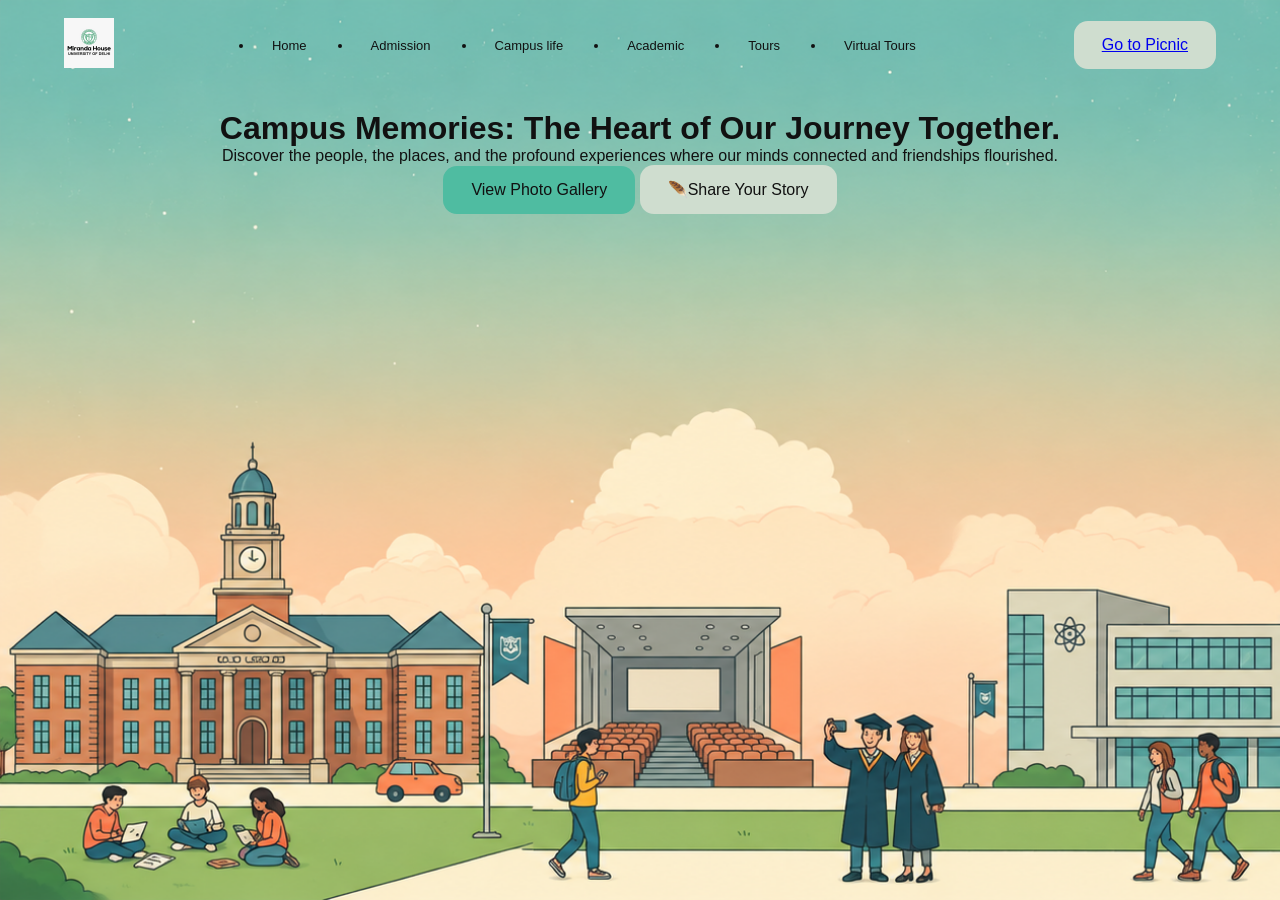
<file: index.html>
<!DOCTYPE html>
<html lang="en">
<head>
    <meta charset="UTF-8">
    <meta name="viewport" content="width=device-width, initial-scale=1.0">
    <title>Campus</title>
    <link rel="stylesheet" href="color.css">
</head>
<body>
    <header class="topbar">
        <div class="container nav">
            <div class="logo">
                <img src="copy.png" alt="Myna University Logo">
            </div>

            <nav class="main-nav">
                <ul>
                    <li><a href="index.html">Home</a></li>
                    <li><a href="admission.html">Admission</a></li>
                    <li><a href="campuslife.html">Campus life</a></li>
                    <li><a href="academic.html">Academic</a></li>
                    <li><a href="tour.html">Tours</a></li>
                    <li><a href="virchual.html">Virtual Tours</a></li>
                </ul>
            </nav>

            <button class="btn">
                <a href="picinic.html">Go to Picnic</a></button>
        </div>
    </header>

    <main class="campus">
        <div class="container campus-content">
            <h1>Campus Memories: The Heart of Our Journey Together.</h1>
            <p>
                Discover the people, the places, and the profound experiences where our minds
                connected and friendships flourished.<br>

                <button class="btn2" type="button">View Photo Gallery</button>
                <button class="btn">🪶Share Your Story</button>
        </div>
        </div>
            </p>
        </div>
    </main>
</body>
</html>
</file>
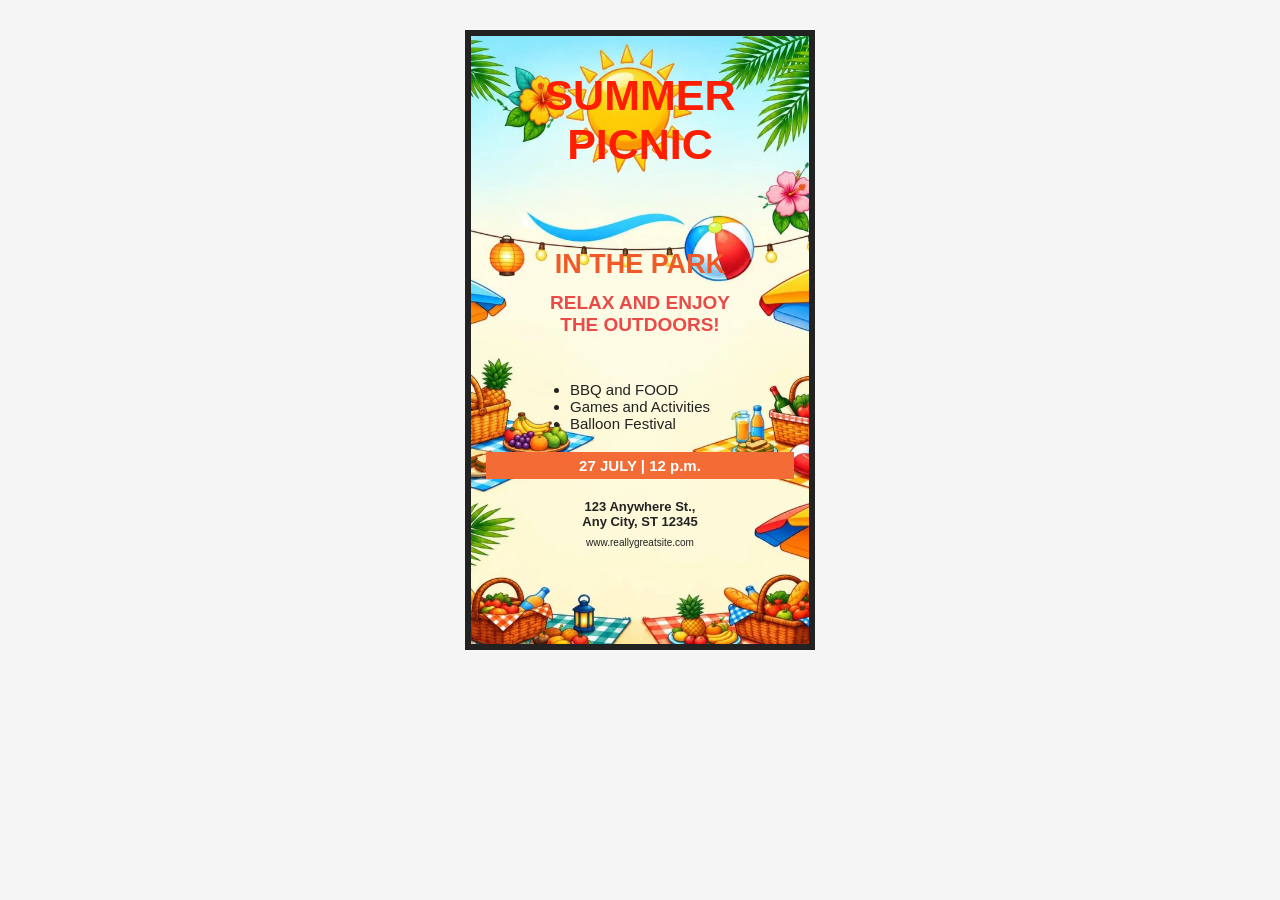
<file: picinic.html>
<!DOCTYPE html>
<html lang="en">
<head>
    <meta charset="UTF-8">
    <meta name="viewport" content="width=device-width, initial-scale=1.0">
    <title>Summer Picnic Poster</title>
    <link rel="stylesheet" href="style.css">
</head>
<body>

    <div class="poster">

        <h1>SUMMER<br>PICNIC</h1>

        <h2>IN THE PARK</h2>

        <h3>RELAX AND ENJOY<br>THE OUTDOORS!</h3>

        <ul>
            <li>BBQ and FOOD</li>
            <li>Games and Activities</li>
            <li>Balloon Festival</li>
        </ul>

        <div class="date">
            27 JULY | 12 p.m.
        </div>

        <h4>
            123 Anywhere St.,<br>
            Any City, ST 12345
        </h4>

        <p>www.reallygreatsite.com</p>

    </div>

</body>
</html>
</file>
<file: color.css>
* {
    margin: 0;
    padding: 0;
    box-sizing: border-box;
}

body {
    margin: 0;
    min-height: 100vh;
    font-family: Arial, Helvetica, sans-serif;
    background-image: url("back.png");

    background-size: cover;
    color: #111111;
}

img {
    max-width: 100%;
    height: auto;
}

.container {
    width: 90%;
    max-width: 1200px;
    margin: 0 auto;
}

.topbar {
    padding: 18px 0;
}

.nav {
    display: flex;
    align-items: center;
    justify-content: space-between;
    gap: 18px;
}

.logo {
    width: 50px;
 
}

.logo img {
    width: 100%;
    height: auto;
}

.main-nav {
    display: flex;
    align-items: center;
    justify-content: center;
    text-decoration: none;
    gap: 18px;
 
}

.main-nav ul {
    display: flex;
    justify-content: center;
  
    gap: 18px 28px;
    margin: 0;
    padding: 0;
    font-size: 13px;
}

.main-nav a {
    display: inline-block;
    padding: 10px 18px;
    color: #111111;
    text-decoration: none;
    border-radius: 999px;
  
}



.btn {
    background-color: #cfddcf;
    border: none;
    color: #111111;
    padding: 15px 28px;
    text-align: center;
    text-decoration: none;   
     font-size: 16px;
    border-radius: 14px;

}

.campus {
    padding: 20px 0 40px;
}

.campus-content {
    text-align: center;
}

h1 {
    margin: 0;

    text-align: center;
    color: #111111;
    gap: 18px;
}

.hero p {
    margin: 24px auto 0;
    max-width: 880px;
    gap: 18px;

    text-align: center;
}

.btn2{
  background-color: #4fbca1;
    border: none;
    color: #111111;
    padding: 15px 28px;
    text-align: center;
    text-decoration: none;
    font-size: 16px;
    border-radius: 14px;
  
}
</file>
<file: style.css>
* {
    margin: 0;
    padding: 0;
    box-sizing: border-box;
}

body {
    font-family: Arial, Helvetica, sans-serif;
    background-color: #f5f5f5;
}

.poster {
    width: 350px;
    min-height: 620px;
    margin: 30px auto;
    padding: 20px 15px;
    border: 6px solid #222222;

    background-image: url("pic.png");
    
    background-position: center;
    background-size: cover;

    text-align: center;
    color: #222222;
}

h1 {
    font-size: 43px;
    font-weight: bold;
    color: #ff1e00;
  
   
    margin-top: 15px;
    margin-bottom: 80px;
}

h2 {
    font-size: 27px;
    color: #f05a28;
    margin-bottom: 12px;
}

h3 {
    font-size: 19px;
    color: #e84b48;
  
    margin-bottom: 45px;
}

ul {

    text-align: left;
    display: inline-block;
    font-size: 15px;
    margin-bottom: 15px;
}

.date {
    background-color: #f36b35;
    color: white;
    font-size: 15px;
    font-weight: bold;
    padding: 5px;
    margin: 5px 0 20px;
}

h4 {
    font-size: 13px;
  
    margin-bottom: 8px;
}

p {
    font-size: 10px;
    margin-top: 5px;
}
</file>
